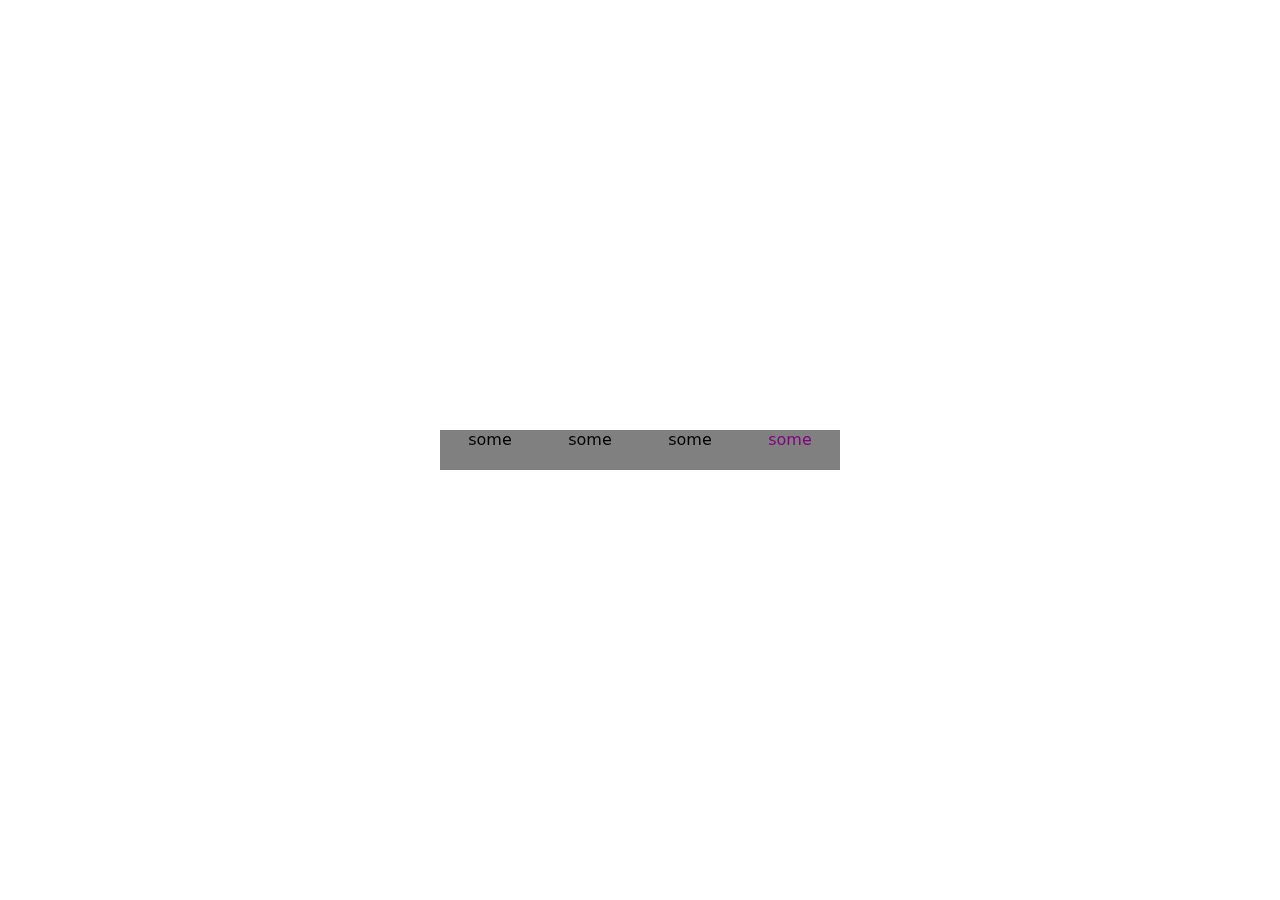
<file: anchorProperty/index.html>
<!DOCTYPE html>
<html lang="en">
<head>
    <meta charset="UTF-8">
    <meta name="viewport" content="width=device-width, initial-scale=1.0">
    <title>Document</title>
    <style>
        *{
    margin: 0;
    padding: 0;
    box-sizing: border-box;

}
html,body{
    height: 100%;
    width: 100%;
    display: flex;
    /* gap: 1.5rem; */
    align-items: center;
    justify-content: center;
    /* background-color: black; */
    font-family: system-ui, -apple-system, BlinkMacSystemFont, 'Segoe UI', Roboto, Oxygen, Ubuntu, Cantarell, 'Open Sans', 'Helvetica Neue', sans-serif;
}
.anchor{
background-color: purple;
position-anchor: --anchor;
position: absolute;
top:anchor(top);
left:anchor(left);
right:anchor(right);
bottom: anchor(bottom);
mix-blend-mode: exclusion;

}
.box{
cursor: pointer;
    anchor-name: --anchor;
    height:40px;
    width: 100px;
    text-align: center;
    background-color: gray;
pointer-events: none;
}
    </style>
</head>
<body>
   <div class="box red">some</div>
   <div class="box blue">some</div>
   <div class="box green">some</div>
   <div class="box yellow">some</div>
    <div class="anchor"></div>
</body>
</html>
</file>
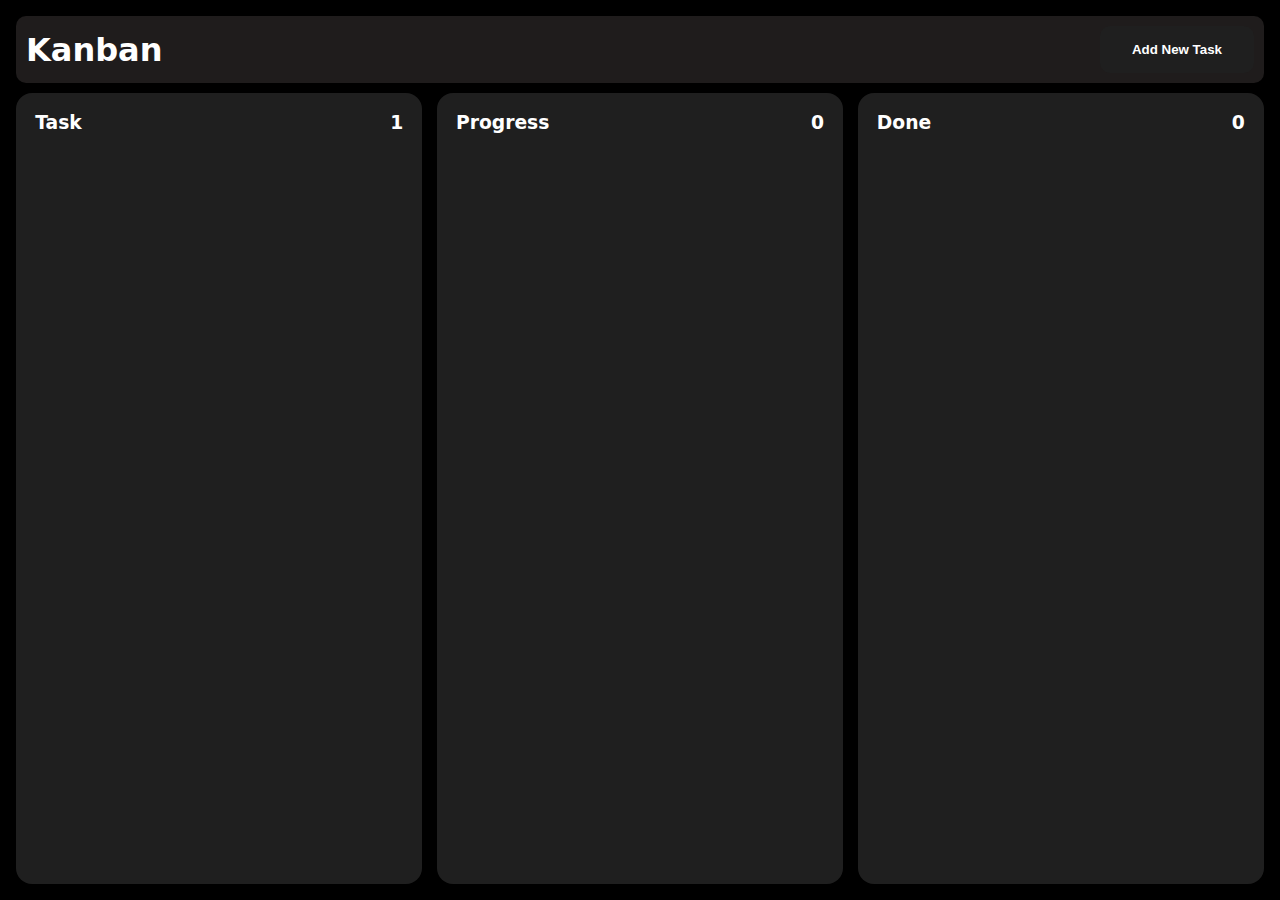
<file: kanban-board js project/index.html>
<!DOCTYPE html>
<html lang="en">
<head>
    <meta charset="UTF-8">
    <meta name="viewport" content="width=device-width, initial-scale=1.0">
    <title>Document</title>
    <link rel="stylesheet" href="style.css">
</head>
<body>
    <main>
        <nav>
            <h1>kanban</h1>
            <button id="add">
                add new task
            </button>
        </nav>
<section>
    <div class="cont" id="todo">
        <div class="heading">
            <h3>
            task
        </h3>
        <h3 class="count">
            1
        </h3>
    </div>
   

     
            <!-- <div draggable="true" class="box">
                 <h2 id="task1">task1</h2>
                <p id="task2">task-description</p>
                <div class="btn">
                    <button class="edit">edit</button>
                    <button class="delete">delete</button>

                </div> -->
            </div> 
        
    
        
    </div>
    <div class="cont" id="progress">

        <div class="heading">
            <h3>
                progress
            </h3>
        <h3 class="count">
            0
        </h3>
        </div>
        <div class="task" >
        </div>
    </div>
    
    <div class="cont"  id="done">

        <div class="heading">
            <h3>
            done
        </h3>
        <h3 class="count">
            0
        </h3>
    </div>
    <div class="task">
    </div>
</div>
</section>
    </main>
    <div class="aloo">

        <div class="modal">
    <div class="bg"></div>
            <div class="boxa">
                <input type="text" placeholder="task">
                <textarea  placeholder="task-description" id="" cols="30" rows="5"></textarea>
                <button id="add-task">ADD-TASK</button>
            </div>
        </div>
    </div>
    <script src="script.js"></script>
</body>
</html>
</file>
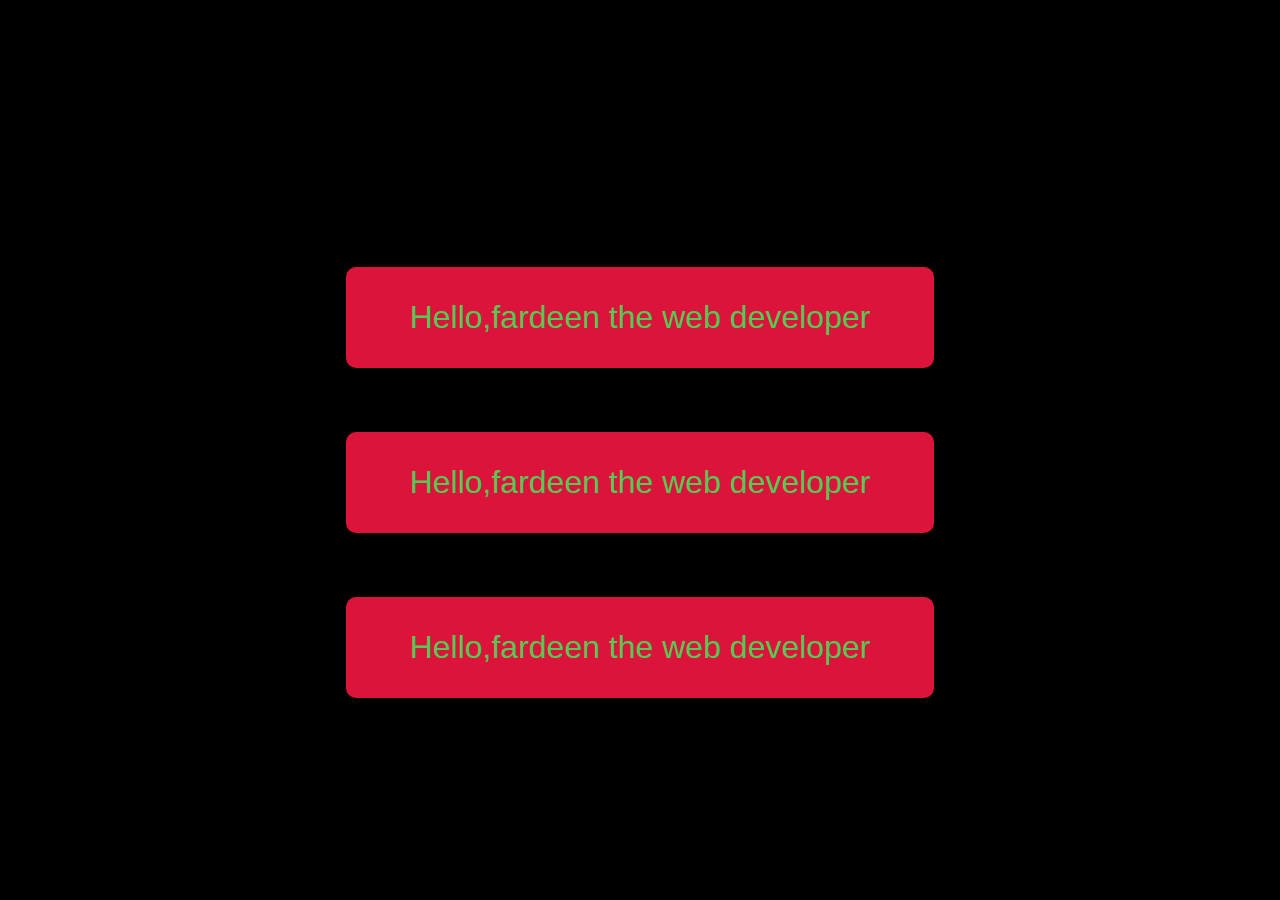
<file: matrix font/index.html>
<!DOCTYPE html>
<html lang="en">
<head>
    <meta charset="UTF-8">
    <meta name="viewport" content="width=device-width, initial-scale=1.0">
    <title>Document</title>
</head>
<style>
    *{
        margin: 0;padding: 0;box-sizing: border-box;
    }
    html,body{
        height: 100%;width: 100%;background-color: black;
        display: flex;align-items: center;justify-content: center;font-family: system-ui, -apple-system, BlinkMacSystemFont, 'Segoe UI', Roboto, Oxygen, Ubuntu, Cantarell, 'Open Sans', 'Helvetica Neue', sans-serif;color: rgb(33, 156, 33);font-size: 2rem;
        flex-direction: column;
    }
button{
    padding: 1rem 2rem;
    background-color: crimson;
    border: none;
    border-radius: 10px;
    margin-top: 2rem;
    font-size: 1rem;
    color: rgb(84, 201, 84);
    font-weight: 500;
}
</style>
<body>
    <button><p>Hello,fardeen the web developer</p></button>
    <button><p>Hello,fardeen the web developer</p></button>
    <button><p>Hello,fardeen the web developer</p></button>
    <script src="script.js"></script>
</body>
</html>
</file>
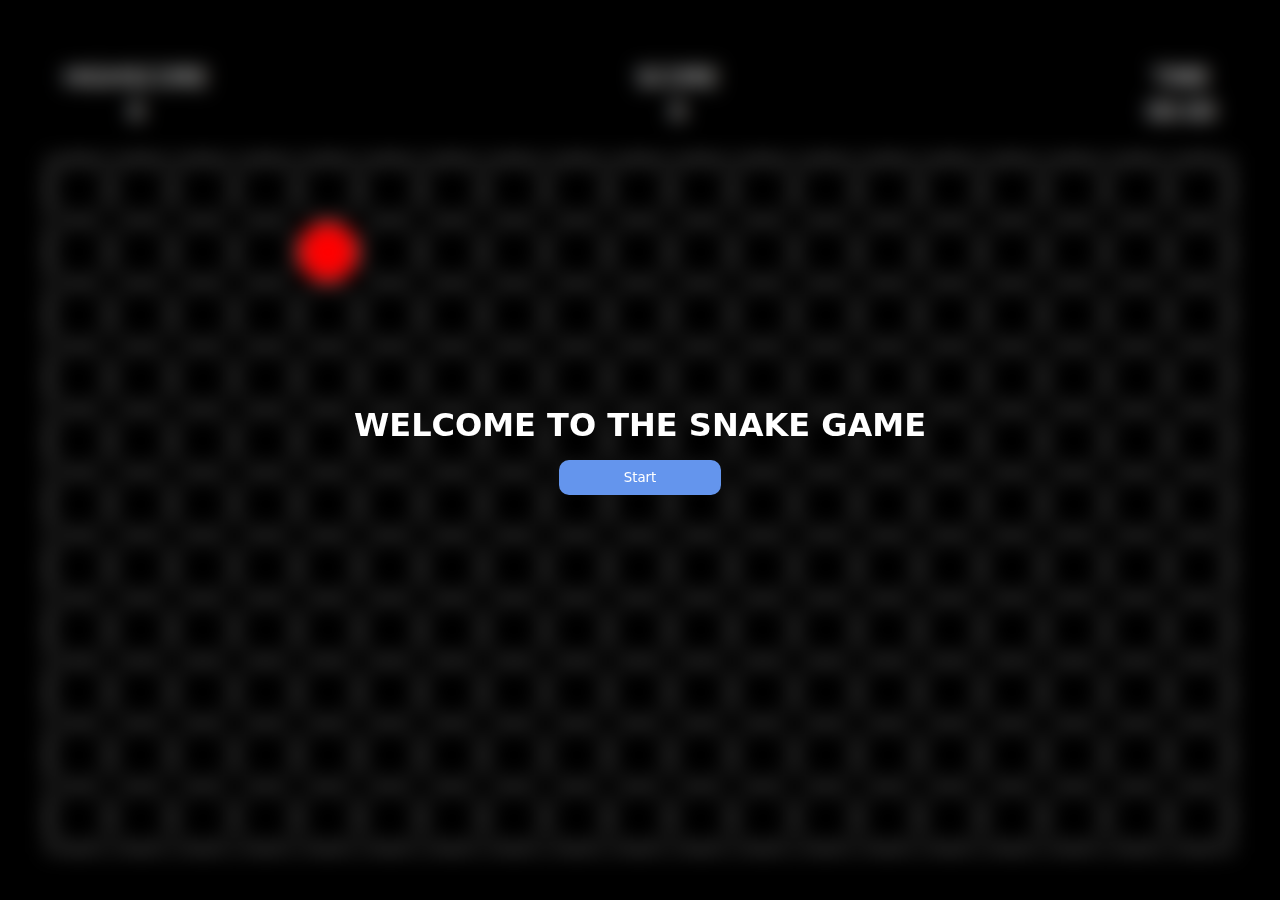
<file: snake-Game-Js/index.html>
<!DOCTYPE html>
<html lang="en">
<head>
    <meta charset="UTF-8">
    <meta name="viewport" content="width=device-width, initial-scale=1.0">
    <title>Document</title>
    <link rel="stylesheet" href="style.css">
</head>
<body>
    <main>
        <nav>
            <div class="highscore"><p >highscore</p><p class="hscore">0</p></div>
            <div class="score"><p>score</p><p class="scorer">0</p></div>
            <div class="time"><p>time</p><p class="timer">00:00</p></div>
        </nav>
        <section>

        </section>
    </main>
    <div class="modal">
        <div class="start">
            <h1>welcome to the snake game</h1>
            <button class="str">start</button>
        </div>
    </div>
    <div class="modal2">
        <div class="restart">
            <h1>game over</h1>
            <button  class="over">restart</button>
        </div>
    </div>
    <script src="script.js"></script>
</body>
</html>
</file>
<file: kanban-board js project/style.css>
*{
    margin: 0;padding: 0;box-sizing: border-box;
}
html,body{
    height: 100%;
    width: 100%;
    font-family: system-ui, -apple-system, BlinkMacSystemFont, 'Segoe UI', Roboto, Oxygen, Ubuntu, Cantarell, 'Open Sans', 'Helvetica Neue', sans-serif;
}
main{
    text-transform: capitalize;
    min-height: 100vh;
    width: 100%;
    background-color: black;
    padding: 1rem;
    display: flex;
    flex-direction: column;
    gap: 10px;
    position: relative;
}
nav{
    flex-shrink: 0;
    padding: 10px;
    /* width: 100%; */
    /* margin: 10px; */
    border-radius: 10px;
    background-color: rgb(31, 28, 28);
    display: flex;
    align-items: center;
    justify-content: space-between;
    color: white;
}
nav button{
    padding: 1rem 2rem;
    border: none;
    border-radius: 10px;
    background-color: #1f1f1f;
    color: white;
    font-weight: 600;
    text-transform: capitalize;
}
section{
    /* background-color: purple; */
    width: 100%;
    flex-grow: 1;
    display: flex;
    justify-content: space-between;
    /* padding: 1rem; */
    gap: .9rem;

    
}
.cont{
    padding: .7rem;
    background-color: #1f1f1f;
    border-radius: 1rem;
    color: white;
    width: 100%;
    display: flex;
    flex-direction: column;
    gap: .4rem;
    /* align-items: center; */
    /* justify-content: space-between; */ 
}
.heading{
    padding: .5rem;
    display: flex;
    justify-content: space-between;
    width: 100%;
    /* flex-grow: 1; */
    /* font-size: 1.5rem; */
    font-weight: 400;
}

.unactive{
    display: none !important;
    /* visibility: hidden; */
}
.box{

    /* width: 100%; */
    /* margin: auto; */
    background-color: rgb(46, 56, 56);
    padding: 1rem;
    display: flex;
    flex-direction: column;
    gap: .6rem;
    border-radius: 1rem;

}
.box button{
align-self: self-end;
padding: 8px 26px;
border-radius: 10px;
background-color: red;
/* box-shadow: 0px 0px 20px purple; */
text-transform: capitalize;
color: white
;
/* font-weight: 500; */
border: none;
outline: none;
}

.hover{
    transform: scale(1.05);
    border: 2px dashed white;
    transition: all 0.3 linear;
}
.boxa{
    width: 30%;
    background-color: rgb(85, 85, 85);
    border-radius: 1rem;
    padding: 1rem;
    display: flex;
    flex-direction: column
    ;
    gap: 10px;
}
input{
    padding: .7rem 10px;
    border-radius: .7rem;
    outline: none;
    border: none;
    /* background-color:antiquewhite; */
    &::placeholder{
        /* padding: .7rem .5rem; */
        /* color: ; */
        /* padding: 5px; */
        text-align: center;
    }    
}
textarea{
    /* background-color:antiquewhite; */
    border: 1px dashed black;
    border-radius: .7rem;
    background-color: hite;
    border: none;
    outline: none;
    padding: 10px;
    &::placeholder{
        text-align: center;
    }
}
.boxa button{
    padding: .7rem 1.5rem;
    border: none;
    border-radius: .7rem;
    background-color: black;
    color: white;

/* align-self: center; */
}
.active{
    visibility: visible;
}
.aloo{
    visibility: hidden;
}
.modal{
    /* display:none; */
    position: fixed;
    top: 50%;
    left: 50%;
    transform: translate(-50%, -50%);
    /* visibility: hidden; */
    width: 100%;
    height: 100vh;
z-index: 1000;
    display: flex;          /* this is required */
    align-items: center;     /* vertical center  */
    justify-content: center; /* horizontal center */
}
.bg{
    z-index: -1;
    position: absolute;
    height: 100%;
    width: 100%;
    backdrop-filter: blur(10px);
}
</file>
<file: snake-Game-Js/style.css>
*{
    margin: 0;padding: 0;box-sizing: border-box;
}
html,body{
    height: 100%;width: 100%;
    font-family: system-ui, -apple-system, BlinkMacSystemFont, 'Segoe UI', Roboto, Oxygen, Ubuntu, Cantarell, 'Open Sans', 'Helvetica Neue', sans-serif;
    text-transform: uppercase;
}
main{
    height: 100%;width: 100%;
background-color: black;    
padding: 3rem;
display: flex;
flex-direction: column;
position: relative;
gap: 1rem;
}
button{
    font-family: system-ui, -apple-system, BlinkMacSystemFont, 'Segoe UI', Roboto, Oxygen, Ubuntu, Cantarell, 'Open Sans', 'Helvetica Neue', sans-serif;
    text-transform: capitalize;
}
button:active{
    transform: scale(0.95);
}
nav{
    display: flex;
    align-items: center;
    justify-content: space-between;
    padding: 1rem;
    color: white;
    font-size: 1.5rem;
    font-weight: 500;
    text-transform: uppercase;
    width: 100%;
}
.score, .highscore, .time{
    display: flex;
    flex-direction: column;
    gap: .4rem;
    align-items: center;
    justify-content: center;
    text-align: center;
}
section{
flex-grow: 1;
width: 100%;
border: 1px solid white;
display: grid;
grid-template-columns:repeat(auto-fill, minmax(60px,1fr));
grid-template-rows: repeat(auto-fill,minmax(60px,1fr));
}
.box{
height: 60px;
width: 60px;
border: 1px solid white;
border-radius: 50%;
color: white;
font-size: 0.6rem;
}
.fill{
    background-color: red;
}
.food{
    background-color: wheat !important;
}
.modal{
    height: 100vh;
    width: 100vw;
    position: absolute;
    top: 0;
    left: 0;
    /* z-index: -1; */
    backdrop-filter: blur(10px);
    display: flex;
    align-items: center;
    justify-content: center;
}
.modal2{
    height: 100vh;
    width: 100vw;
    position: absolute;
    top: 0;
    left: 0;
    /* z-index: -1; */
    backdrop-filter: blur(10px);
    display: none;
    align-items: center;
    justify-content: center;

}
.start,.restart{
    display: flex;
    flex-direction: column;
    gap: 1rem;
    align-items: center;
    /* position:fixed;
    top: 0;
    left: 0;
    height: 100%;
    width: 100%;
    z-index: 1; */
    color: white;
}
.restart button{
    padding: 10px 65px;
    background-color: red;
    border: none;
    border-radius: 10px;
    color: white;
    font-weight: 500;
}
.start button{
    padding: 10px 65px;
    background-color: cornflowerblue;
    border: none;
    border-radius: 10px;
    color: white;
    font-weight: 500;
}
</file>
